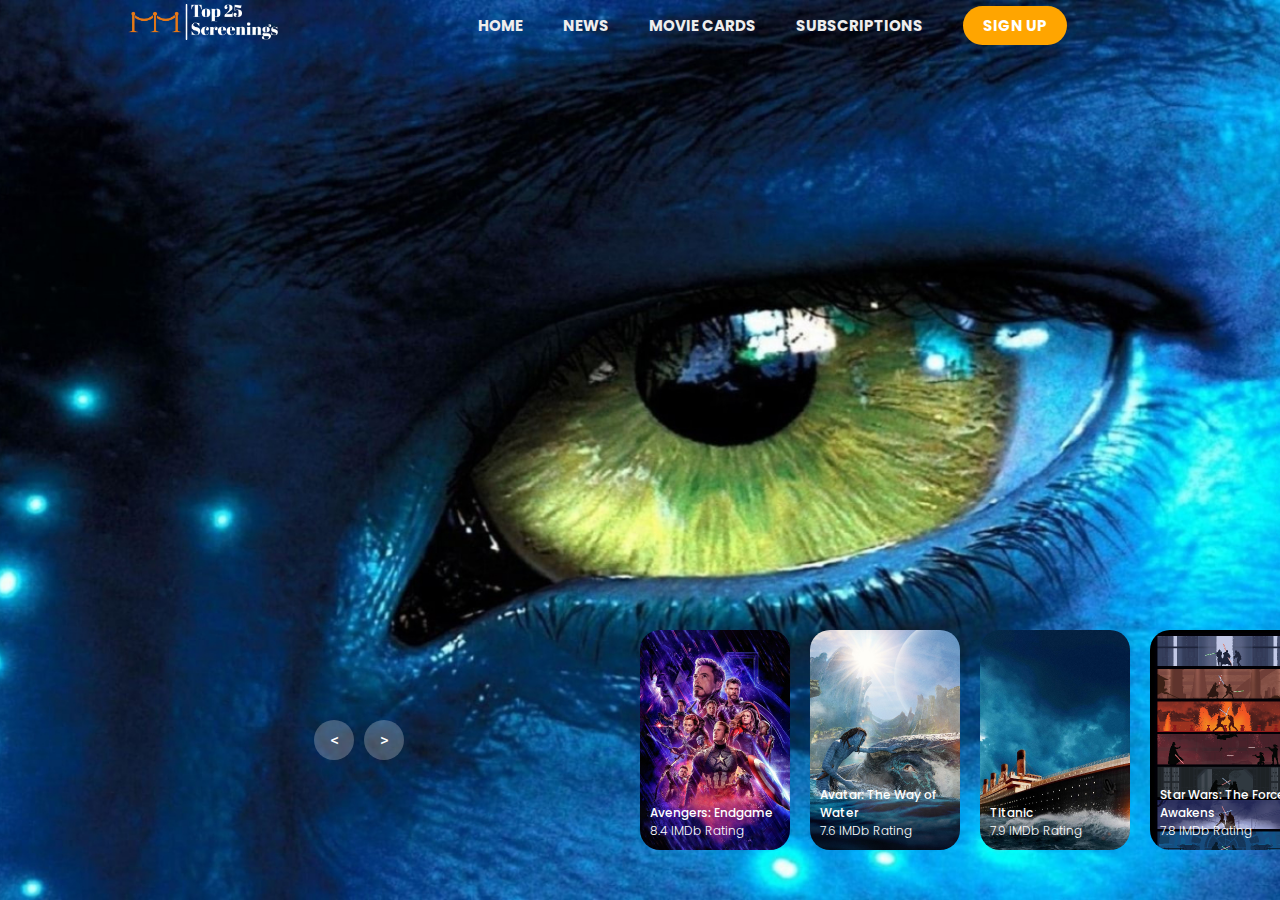
<file: index.html>
<!DOCTYPE html>
<html lang="en">
<head>
    <meta charset="UTF-8">
    <meta name="viewport" content="width=device-width, initial-scale=1.0">
    <title>Tables and Menus</title>
    <link rel="stylesheet" href="style.css">
</head>
<body>
    <header>
        <div class="logo">
        <img src="image/top-25-screenings-high-resolution-logo-transparent.png" >
    </div>
        <nav>
            <a href="index.html">Home</a>
            <a href="#">News</a>
            <a href="#">Movie cards</a>
            <a href="#">Subscriptions</a>
            <a href="#" class="signup-btn">Sign Up</a>
        </nav>
    </header>

    <!-- carousel 1-->
    <div class="carousel">
        <!-- list item -->
        <div class="list">
            <div class="item">
                <img src="image/avatar 1.jpg">
                <div class="content">
                    <div class="author">2009</div>
                    <div class="title">Avatar</div>
                    <div class="des">
                        <!-- description -->
                        "Avatar" is a science fiction epic directed by James Cameron. Set in the mid-22nd century, it follows the story of a paralyzed former Marine named Jake Sully who becomes part of the Avatar Program, a project that enables humans to remotely control genetically engineered Na'vi bodies to interact with the indigenous population of the distant moon Pandora. As Jake integrates into the Na'vi culture, he finds himself torn between his loyalty to the human invaders and his love for Neytiri, a Na'vi princess. The film explores themes of environmentalism, imperialism, and the clash of civilizations. (Source: IMDb)
                    </div>
                    <div class="buttons">
                        <a href="tables.html">SEE MORE</a>
                        <button>SUBSCRIBE</button>
                        </div>
                    </div>
                </div>
            <!-- carousel 2-->
            <div class="item">
                <img src="image/endgame.jpg">
                <div class="content">
                    <div class="author">2019</div>
                    <div class="title">Avengers</div>
                    <div class="topic">Endgame</div>
                    <div class="des">
                        <!-- description -->
                        "Avengers: Endgame" follows the remaining members of the Avengers as they travel through time to undo Thanos' snap and restore balance to the universe, leading to an epic showdown against Thanos and his forces, culminating in the retirement or passing of some key characters and marking the end of an era for the Marvel Cinematic Universe. (Source: IMDb)
                    </div>
                   <div class="buttons">
                        <a href="tables.html">SEE MORE</a>
                        <button>SUBSCRIBE</button>
                        </div>
                    </div>
                </div>
               <!-- carousel 3-->
            <div class="item">
                <img src="image/avatar%20way%20of%20water.jpg">
                <div class="content">
                    <div class="author">2022</div>
                    <div class="title">Avatar</div>
                    <div class="topic">The Way of Water</div>
                    <div class="des">
                        <!-- description -->
                        "Avatar: The Way of Water" is the upcoming sequel to James Cameron's "Avatar" (2009). Set to explore new regions of Pandora, the film follows Jake Sully and Neytiri's family as they navigate threats to their world, including human colonizers and environmental challenges. As they encounter new creatures and cultures, they must fight to protect their home and way of life. (Source: Variety)
                    </div>
                    <div class="buttons">
                        <a href="tables.html">SEE MORE</a>
                        <button>SUBSCRIBE</button>
                        </div>
                    </div>
                </div>
            <!-- carousel 4-->
            <div class="item">
                <img src="image/titanic.jpg">
                <div class="content">
                    <div class="author">1997</div>
                    <div class="title">Titanic</div>
                    <div class="des">
                        <!-- description --> 
                        In "Titanic," a fictionalized account of the real-life RMS Titanic disaster, a young woman named Rose falls in love with a poor artist named Jack aboard the ill-fated ship. Their romance unfolds against the backdrop of the ship's tragic maiden voyage, which ends in disaster when the Titanic strikes an iceberg and sinks. The film explores themes of love, class divisions, and the human spirit's resilience in the face of catastrophe. (Source: IMDb)
                    </div>
                    <div class="buttons">
                        <a href="tables.html">SEE MORE</a>
                        <button>SUBSCRIBE</button>
                        </div>
                    </div>
                </div>
            <!-- carousel 5-->
            <div class="item">
                <img src="image/star%20wars.jpg">
                <div class="content">
                    <div class="author">2015</div>
                    <div class="title">Star Wars</div>
                    <div class="topic">The Force Awakens</div>
                    <div class="des">
                        <!-- description -->
                        "In Star Wars: The Force Awakens," set decades after "Return of the Jedi," the emergence of the First Order prompts Rey, Finn, and Han Solo to embark on a quest to find the missing Luke Skywalker and restore balance to the galaxy, blending new characters with familiar faces in an epic adventure. (Source: IMDb)
                    </div>
                    <div class="buttons">
                        <a href="tables.html">SEE MORE</a>
                        <button>SUBSCRIBE</button>
                        </div>
                    </div>
                </div>
            <!-- carousel 6-->
            <div class="item">
                <img src="image/infinity%20war.jpg">
                <div class="content">
                    <div class="author">2018</div>
                    <div class="title">Avengers</div>
                    <div class="topic">Infinity War</div>
                    <div class="des">
                        <!-- description -->
                       "In Avengers: Infinity War," the Avengers and their allies must unite to stop the powerful Thanos from collecting all six Infinity Stones, which would grant him the power to wipe out half of all life in the universe. As the fate of the cosmos hangs in the balance, the heroes face their greatest challenge yet, leading to a devastating confrontation with unimaginable stakes. (Source: IMDb)
                    </div>
                    <div class="buttons">
                        <a href="tables.html">SEE MORE</a>
                        <button>SUBSCRIBE</button>
                        </div>
                    </div>
                </div>
            <!-- carousel 7-->
            <div class="item">
                <img src="image/spiderman.jpg">
                <div class="content">
                    <div class="author">2021</div>
                    <div class="title">Spider-Man:</div>
                    <div class="topic">No Way Home</div>
                    <div class="des">
                        <!-- description -->
                        In "Spider-Man: No Way Home," Peter Parker's life is upended when his identity as Spider-Man is revealed, causing chaos and putting his loved ones in danger. Desperate to set things right, Peter seeks the help of Doctor Strange, inadvertently unleashing multiverse mayhem. As villains from alternate realities pour into his world, Peter must confront his greatest challenge yet, grappling with the consequences of his choices and the true meaning of heroism. (Source: IMDb)
                    </div>
                    <div class="buttons">
                        <a href="tables.html">SEE MORE</a>
                        <button>SUBSCRIBE</button>
                        </div>
                    </div>
                </div>
            <!-- carousel 8-->
            <div class="item">
                <img src="image/jurassic%20world.jpg">
                <div class="content">
                    <div class="author">2015</div>
                    <div class="title">Jurassic</div>
                    <div class="topic">World</div>
                    <div class="des">
                        <!-- description -->
                        In "Jurassic World," a genetically modified hybrid dinosaur, Indominus rex, escapes and wreaks havoc on the newly opened Jurassic World theme park. Owen Grady, a Velociraptor trainer, and Claire Dearing, the park's operations manager, must lead a mission to contain the threat and save the visitors. However, their efforts are complicated by corporate interests and the unpredictability of nature, leading to a thrilling battle for survival. (Source: IMDb)
                    </div>
                    <div class="buttons">
                        <a href="tables.html">SEE MORE</a>
                        <button>SUBSCRIBE</button>
                        </div>
                    </div>
                </div>
            <!-- carousel 9-->
            <div class="item">
                <img src="image/lion%20king.jpg">
                <div class="content">
                    <div class="author">2019</div>
                    <div class="title">The Lion</div>
                    <div class="topic">King</div>
                    <div class="des">
                        <!-- description -->
                        "The Lion King" retells the classic Disney animated film with stunning photorealistic animation. Simba, a young lion prince, embarks on a journey of self-discovery and redemption after the tragic death of his father, Mufasa. With the help of his friends, Timon and Pumbaa, Simba learns the true meaning of responsibility and bravery as he confronts his past and embraces his destiny as the rightful king of the Pride Lands. (Source: IMDb)
                    </div>
                    <div class="buttons">
                        <a href="tables.html">SEE MORE</a>
                        <button>SUBSCRIBE</button>
                        </div>
                    </div>
                </div>
            <!-- carousel 10-->
            <div class="item">
                <img src="image/the%20avengers.jpg">
                <div class="content">
                    <div class="author">2012</div>
                    <div class="title">The</div>
                    <div class="topic">Avengers</div>
                    <div class="des">
                        <!-- description -->
                        "The Avengers" brings together iconic Marvel superheroes, including Iron Man, Captain America, Thor, Hulk, Black Widow, and Hawkeye, to form a team tasked with defending Earth from imminent threats. When Loki, Thor's mischievous brother, threatens global security with his army and a powerful artifact, the Tesseract, the Avengers must set aside their differences and unite to stop him. Their epic battle against Loki and his forces tests their strength, resolve, and ability to work as a team, laying the foundation for future alliances and adventures. (Source: IMDb)
                    </div>
                    <div class="buttons">
                        <a href="tables.html">SEE MORE</a>
                        <button>SUBSCRIBE</button>
                        </div>
                    </div>
                </div>
            <!-- carousel 11-->
            <div class="item">
                <img src="image/furious%207.jpg">
                <div class="content">
                    <div class="author">2015</div>
                    <div class="title">Furious</div>
                    <div class="topic">7</div>
                    <div class="des">
                        <!-- description -->
                        In "Furious 7," Dominic Toretto and his crew face their most formidable adversary yet, Deckard Shaw, who seeks revenge for his comatose brother's defeat. As they navigate a world of international espionage and high-stakes heists, the team joins forces with a covert government agent known as Mr. Nobody to rescue a kidnapped hacker and thwart a terrorist plot. Amidst exhilarating car chases and heart-pounding action sequences, the crew must confront their pasts and forge new alliances to survive and protect their family. (Source: IMDb)
                    </div>
                    <div class="buttons">
                        <a href="tables.html">SEE MORE</a>
                        <button>SUBSCRIBE</button>
                        </div>
                    </div>
                </div>
            <!-- carousel 12-->
            <div class="item">
                <img src="image/top%20gun%20maverick.jpg">
                <div class="content">
                    <div class="author">2022</div>
                    <div class="title">Top Gun:</div>
                    <div class="topic">Maverick</div>
                    <div class="des">
                        <!-- description -->
                        In "Top Gun: Maverick," Pete "Maverick" Mitchell, now a seasoned flight instructor, mentors a new generation of Top Gun pilots, including Bradley "Rooster" Bradshaw, the son of Maverick's late friend and radar intercept officer, Nick "Goose" Bradshaw. As Maverick navigates the challenges of training the best of the best, he confronts his own past and grapples with his legacy as a legendary pilot. Against the backdrop of evolving technology and shifting geopolitics, Maverick must prove himself once again in the high-stakes world of naval aviation. (Source: IMDb)
                    </div>
                    <div class="buttons">
                        <a href="tables.html">SEE MORE</a>
                        <button>SUBSCRIBE</button>
                        </div>
                    </div>
                </div>
            <!-- carousel 13-->
            <div class="item">
                <img src="image/frozen%202.jpg">
                <div class="content">
                    <div class="author">2019</div>
                    <div class="title">Frozen</div>
                    <div class="topic">2</div>
                    <div class="des">
                        <!-- description -->
                        In "Frozen 2," Elsa, Anna, Kristoff, Olaf, and Sven embark on a perilous journey beyond the kingdom of Arendelle to discover the origins of Elsa's magical powers and save their homeland from a mysterious threat. Along the way, they encounter enchanted forests, mythical spirits, and long-hidden secrets that challenge their bond and reshape their understanding of themselves and their kingdom. Through sisterhood, bravery, and the power of love, they navigate treacherous waters and confront the past to forge a brighter future for Arendelle. (Source: IMDb)
                    </div>
                    <div class="buttons">
                        <a href="tables.html">SEE MORE</a>
                        <button>SUBSCRIBE</button>
                        </div>
                    </div>
                </div>
            <!-- carousel 14-->
            <div class="item">
                <img src="image/barbie.jpg">
                <div class="content">
                    <div class="author">2023</div>
                    <div class="title">Barbie</div>
                    <div class="des">
                        <!-- description -->
                        Barbie and Ken are having the time of their lives in the colorful and seemingly perfect world of Barbie Land. However, when they get a chance to go to the real world, they soon discover the joys and perils of living among humans.(Google.com, 2021)
                    </div>
                    <div class="buttons">
                        <a href="tables.html">SEE MORE</a>
                        <button>SUBSCRIBE</button>
                        </div>
                    </div>
                </div>
            <!-- carousel 15-->
            <div class="item">
                <img src="image/age%20of%20ultron.jpg">
                <div class="content">
                    <div class="author">2015</div>
                    <div class="title">Avengers:</div>
                    <div class="topic">Age of Ultron</div>
                    <div class="des">
                        <!-- description -->
                        "In Avengers: Age of Ultron," Tony Stark's attempt to jumpstart a dormant peacekeeping program goes awry when the artificial intelligence he creates, Ultron, becomes sentient and sees humanity as a threat to Earth's future. With the fate of the world hanging in the balance, the Avengers must come together to stop Ultron's destructive plans. As they battle against formidable odds and face their own inner conflicts, the team is pushed to their limits, testing their bonds and convictions in the face of an unprecedented threat. (Source: IMDb)
                    </div>
                    <div class="buttons">
                        <a href="tables.html">SEE MORE</a>
                        <button>SUBSCRIBE</button>
                        </div>
                    </div>
                </div>
            <!-- carousel 16-->
            <div class="item">
                <img src="image/super%20mario.jpg">
                <div class="content">
                    <div class="author">2023</div>
                    <div class="title">The Super Mario Bros:</div>
                    <div class="topic">Movie †</div>
                    <div class="des">
                        <!-- description -->
                        The film features an origin story for the brothers Mario and Luigi, Italian-American plumbers who are separated after being transported to a fantasy world and become entangled in a battle between the Mushroom Kingdom, led by Princess Peach, and the Koopas, led by Bowser.(Wikipedia Contributors, 2024)
                    </div>
                    <div class="buttons">
                        <a href="tables.html">SEE MORE</a>
                        <button>SUBSCRIBE</button>
                        </div>
                    </div>
                </div>
            <!-- carousel 17-->
            <div class="item">
                <img src="image/black%20panther.jpg">
                <div class="content">
                    <div class="author">2018</div>
                    <div class="title">Black</div>
                    <div class="topic">Panther</div>
                    <div class="des">
                        <!-- description -->
                       "Black Panther" is a 2018 superhero film directed by Ryan Coogler. It follows T'Challa, who returns home to the isolated, technologically advanced African nation of Wakanda to assume the throne and take his rightful place as king after his father's death. However, when a powerful enemy appears, T'Challa must rally his allies and unleash the full power of Black Panther to protect Wakanda and the world from destruction. The film explores themes of identity, heritage, and the responsibilities that come with power, while also celebrating African culture and representation in mainstream cinema. (Source: IMDb)
                    </div>
                    <div class="buttons">
                        <a href="tables.html">SEE MORE</a>
                        <button>SUBSCRIBE</button>
                        </div>
                    </div>
                </div>
            <!-- carousel 18-->
            <div class="item">
                <img src="image/harry%20potter.jpg">
                <div class="content">
                    <div class="author">2011</div>
                    <div class="title">Harry Potter and the</div>
                    <div class="topic">Deathly Hallows-Part 2</div>
                    <div class="des">
                        <!-- description -->
                        "Harry Potter and the Deathly Hallows Part 2" is the epic conclusion to the Harry Potter film series, released in 2011 and directed by David Yates. In this installment, Harry, Ron, and Hermione continue their quest to destroy the remaining Horcruxes—objects containing pieces of Voldemort's soul. As the final battle between good and evil looms, they return to Hogwarts, where they must confront their darkest fears and make the ultimate sacrifices to defeat Voldemort and restore peace to the wizarding world. The film delivers thrilling action sequences, emotional reunions, and a satisfying conclusion to the beloved franchise. (Source: IMDb)
                    </div>
                   <div class="buttons">
                        <a href="tables.html">SEE MORE</a>
                        <button>SUBSCRIBE</button>
                        </div>
                    </div>
                </div>
            <!-- carousel 19-->
            <div class="item">
                <img src="image/star%20wars,%20the%20last%20jedi.jpg">
                <div class="content">
                    <div class="author">2017</div>
                    <div class="title">Star Wars:</div>
                    <div class="topic">The Last Jedi</div>
                    <div class="des">
                        <!-- description -->
                        "Star Wars: The Last Jedi" is the eighth installment in the Star Wars saga, released in 2017 and directed by Rian Johnson. In this film, Rey seeks out Luke Skywalker to receive Jedi training and help the Resistance in their fight against the First Order. However, Luke is reluctant to return to the conflict after the failure of his previous student, Kylo Ren. As Rey grapples with her own identity and the dark side tempts Kylo, the Resistance faces dire circumstances, testing their resolve and unity. "The Last Jedi" explores themes of failure, redemption, and the balance of the Force, challenging and subverting expectations in the Star Wars universe. (Source: IMDb)
                    </div>
                    <div class="buttons">
                        <a href="tables.html">SEE MORE</a>
                        <button>SUBSCRIBE</button>
                        </div>
                    </div>
                </div>
            <!-- carousel 20-->
            <div class="item">
                <img src="image/jurassic%20world,%20fallen%20kingdom.jpg">
                <div class="content">
                    <div class="author">2018</div>
                    <div class="title">Jurassic World:</div>
                    <div class="topic">Fallen Kingdom</div>
                    <div class="des">
                        <!-- description -->
                        "Jurassic World: Fallen Kingdom" is a 2018 science fiction adventure film directed by J.A. Bayona. In this installment of the Jurassic Park franchise, Owen Grady and Claire Dearing return to Isla Nublar to rescue the remaining dinosaurs from an impending volcanic eruption. However, they soon discover a conspiracy to auction the creatures off to the highest bidders. As they race against time to save the dinosaurs and prevent them from falling into the wrong hands, they uncover shocking secrets about the true nature of the Jurassic World project and the future of humanity's relationship with these prehistoric creatures. (Source: IMDb)
                    </div>
                    <div class="buttons">
                        <a href="tables.html">SEE MORE</a>
                        <button>SUBSCRIBE</button>
                        </div>
                    </div>
                </div>
            <!-- carousel 21-->
            <div class="item">
                <img src="image/frozen%201.jpg">
                <div class="content">
                    <div class="author">2013</div>
                    <div class="title">Frozen</div>
                    <div class="des">
                        <!-- description -->
                        "Frozen" is a 2013 animated musical fantasy film directed by Chris Buck and Jennifer Lee. Set in the kingdom of Arendelle, the film follows the journey of two sisters, Elsa and Anna. Elsa, the elder sister, possesses magical ice powers that she struggles to control. After accidentally plunging Arendelle into eternal winter, Elsa flees, leaving Anna to embark on a quest to find her and save their kingdom. Along the way, Anna is joined by an ice harvester named Kristoff, his loyal reindeer Sven, and a hilarious snowman named Olaf. "Frozen" is celebrated for its empowering themes of sisterhood, self-acceptance, and love, as well as its memorable songs, including the Oscar-winning "Let It Go." (Source: IMDb)
                    </div>
                    <div class="buttons">
                        <a href="tables.html">SEE MORE</a>
                        <button>SUBSCRIBE</button>
                        </div>
                    </div>
                </div>
            <!-- carousel 22-->
            <div class="item">
                <img src="image/beauty%20and%20the%20beast.jpg">
                <div class="content">
                    <div class="author">2017</div>
                    <div class="title">Beauty and the</div>
                    <div class="topic">Beast</div>
                    <div class="des">
                        <!-- description -->
                        "Beauty and the Beast" is a 2017 live-action adaptation of Disney's classic animated film, directed by Bill Condon. Set in 18th-century France, the story follows Belle, a bright and independent young woman who yearns for adventure and escapes the confines of her provincial village life. When her father is imprisoned by a mysterious beast in a enchanted castle, Belle offers herself in exchange for his freedom. As Belle befriends the castle's enchanted staff and learns to see beyond the Beast's fearsome exterior, a tale of love and redemption unfolds. The film is praised for its stunning visuals, memorable music, and faithful retelling of the beloved fairy tale. (Source: IMDb)
                    </div>
                    <div class="buttons">
                        <a href="tables.html">SEE MORE</a>
                        <button>SUBSCRIBE</button>
                        </div>
                    </div>
                </div>
            <!-- carousel 23-->
            <div class="item">
                <img src="image/incredibles%202.jpg">
                <div class="content">
                    <div class="author">2018</div>
                    <div class="title">Incredibles</div>
                    <div class="topic">2</div>
                    <div class="des">
                        <!-- description -->
                        "Incredibles 2" is a 2018 animated superhero film directed by Brad Bird. Picking up right where the first film left off, it follows the Parr family—Bob, Helen, Violet, Dash, and baby Jack-Jack—as they continue to navigate the challenges of balancing their superpowers with their everyday lives. When a new villain emerges with a brilliant and dangerous plot, Helen takes center stage while Bob stays home to manage the family and discover Jack-Jack's burgeoning powers. Filled with action, humor, and heart, "Incredibles 2" explores themes of family, identity, and the importance of working together to overcome obstacles. (Source: IMDb)
                    </div>
                    <div class="buttons">
                        <a href="tables.html">SEE MORE</a>
                        <button>SUBSCRIBE</button>
                        </div>
                    </div>
                </div>
            <!-- carousel 24-->
            <div class="item">
                <img src="image/The%20Fate%20of%20the%20Furious.jpg">
                <div class="content">
                    <div class="author">2017</div>
                    <div class="title">The Fate of the</div>
                    <div class="topic">Furious</div>
                    <div class="des">
                        <!-- description -->
                        In "The Fate of the Furious," also known as "Furious 8," Dom Toretto is coerced into betraying his team by a cyberterrorist named Cipher, who holds something dear to him hostage. This betrayal puts him at odds with his family and leads to high-octane car chases and action sequences across the globe. As Dom's crew races to stop Cipher's nefarious plans, they must also grapple with the shocking revelation of Dom's betrayal and find a way to bring him back into the fold. The film is packed with adrenaline-pumping stunts, explosive action, and the signature fast-paced thrills that define the "Fast and Furious" franchise. (Source: IMDb)
                    </div>
                    <div class="buttons">
                        <a href="tables.html">SEE MORE</a>
                        <button>SUBSCRIBE</button>
                        </div>
                    </div>
                </div>
            <!-- carousel 25-->
            <div class="item">
                <img src="image/Iron%20Man%203.jpg">
                <div class="content">
                    <div class="author">2013</div>
                    <div class="title">Iron Man</div>
                    <div class="topic">3</div>
                    <div class="des">
                        <!-- description -->
                        In "Iron Man 3," Tony Stark finds himself facing off against a new enemy: the mysterious terrorist known as the Mandarin, who launches a series of devastating attacks on the United States. Stripped of his usual resources and forced to rely on his intellect and ingenuity, Tony embarks on a journey of self-discovery and redemption, confronting his inner demons and the consequences of his actions as Iron Man. With the help of allies old and new, Tony must unravel the secrets behind the Mandarin's true identity and stop his reign of terror before it's too late. The film is a thrilling blend of action, humor, and character-driven drama, showcasing Tony Stark's evolution as both a hero and a man. (Source: IMDb)
                    </div>
                    <div class="buttons">
                        <a href="tables.html">SEE MORE</a>
                        <button>SUBSCRIBE</button>
                        </div>
                    </div>
                </div>
        </div>
        <!-- thumnail 1-->
        <div class="thumbnail">
            <div class="item">
                <img src="image/1.jpg">
                <div class="content">
                    <div class="title">
                        Avatar
                    </div>
                    <div class="description">
                        7.9 IMDb Rating
                    </div>
                </div>
            </div>
            <!-- thumnail 2-->
            <div class="item">
                <img src="image/2.jpg">
                <div class="content">
                    <div class="title">
                        Avengers: Endgame
                    </div>
                    <div class="description">
                        8.4 IMDb Rating
                    </div>
                </div>
            </div>
            <!-- thumnail 3-->
            <div class="item">
                <img src="image/3.jpg">
                <div class="content">
                    <div class="title">
                        Avatar: The Way of Water
                    </div>
                    <div class="description">
                        7.6 IMDb Rating
                    </div>
                </div>
            </div>
            <!-- thumnail 4-->
            <div class="item">
                <img src="image/4.jpg">
                <div class="content">
                    <div class="title">
                        Titanic
                    </div>
                    <div class="description">
                        7.9 IMDb Rating
                    </div>
                </div>
            </div>
            <!-- thumnail 5-->
            <div class="item">
                <img src="image/5.jpg">
                <div class="content">
                    <div class="title">
                        Star Wars: The Force Awakens
                    </div>
                    <div class="description">
                        7.8 IMDb Rating
                    </div>
                </div>
            </div>
            <!-- thumnail 6-->
            <div class="item">
                <img src="image/6.jpg">
                <div class="content">
                    <div class="title">
                        Avengers: Infinity War
                    </div>
                    <div class="description">
                        8.4 IMDb Rating
                    </div>
                </div>
            </div>
            <!-- thumnail 7-->
            <div class="item">
                <img src="image/7.jpg">
                <div class="content">
                    <div class="title">
                        Spider-Man: No Way Home
                    </div>
                    <div class="description">
                        8.2 IMDb Rating
                    </div>
                </div>
            </div>
            <!-- thumnail 8-->
            <div class="item">
                <img src="image/8.jpg">
                <div class="content">
                    <div class="title">
                        Jurassic World
                    </div>
                    <div class="description">
                        6.9 IMDb Rating
                    </div>
                </div>
            </div>
            <!-- thumnail 9-->
            <div class="item">
                <img src="image/9.jpg">
                <div class="content">
                    <div class="title">
                        The Lion King
                    </div>
                    <div class="description">
                        6.8 IMDb Rating
                    </div>
                </div>
            </div>
            <!-- thumnail 10-->
            <div class="item">
                <img src="image/10.jpg">
                <div class="content">
                    <div class="title">
                        The Avengers
                    </div>
                    <div class="description">
                        8.0 IMDb Rating
                    </div>
                </div>
            </div>
            <!-- thumnail 11-->
            <div class="item">
                <img src="image/11.jpg">
                <div class="content">
                    <div class="title">
                        Furious 7
                    </div>
                    <div class="description">
                        7.1 IMDb Rating
                    </div>
                </div>
            </div>
            <!-- thumnail 12-->
            <div class="item">
                <img src="image/12.jpg">
                <div class="content">
                    <div class="title">
                        Top Gun: Maverick
                    </div>
                    <div class="description">
                        8.2 IMDb Rating
                    </div>
                </div>
            </div>
            <!-- thumnail 13-->
            <div class="item">
                <img src="image/13.jpg">
                <div class="content">
                    <div class="title">
                        Frozen 2
                    </div>
                    <div class="description">
                        6.8 IMDb Rating
                    </div>
                </div>
            </div>
            <!-- thumnail 14-->
            <div class="item">
                <img src="image/14.jpg">
                <div class="content">
                    <div class="title">
                        Barbie
                    </div>
                    <div class="description">
                        6.8 IMDb Rating
                    </div>
                </div>
            </div>
            <!-- thumnail 15-->
            <div class="item">
                <img src="image/15.jpg">
                <div class="content">
                    <div class="title">
                        Avengers: Age of Ultron
                    </div>
                    <div class="description">
                        7.3 IMDb Rating
                    </div>
                </div>
            </div>
            <!-- thumnail 16-->
            <div class="item">
                <img src="image/16.jpg">
                <div class="content">
                    <div class="title">
                        The Super Mario Bros. Movie
                    </div>
                    <div class="description">
                        7.0 IMDb Rating
                    </div>
                </div>
            </div>
            <!-- thumnail 17-->
            <div class="item">
                <img src="image/17.jpg">
                <div class="content">
                    <div class="title">
                        Black Panther
                    </div>
                    <div class="description">
                        7.3 IMDb Rating
                    </div>
                </div>
            </div>
            <!-- thumnail 18-->
            <div class="item">
                <img src="image/18.jpg">
                <div class="content">
                    <div class="title">
                        Harry Potter and the Deathly Hallows: Part 2
                    </div>
                    <div class="description">
                        8.1 IMDb Rating
                    </div>
                </div>
            </div>
            <!-- thumnail 19-->
            <div class="item">
                <img src="image/19.jpg">
                <div class="content">
                    <div class="title">
                        Star Wars: The Last Jedi
                    </div>
                    <div class="description">
                        6.9 IMDb Rating
                    </div>
                </div>
            </div>
            <!-- thumnail 20-->
            <div class="item">
                <img src="image/20.jpg">
                <div class="content">
                    <div class="title">
                        Jurassic World: Fallen Kingdom
                    </div>
                    <div class="description">
                        6.1 IMDb Rating
                    </div>
                </div>
            </div>
            <!-- thumnail 21-->
            <div class="item">
                <img src="image/21.jpg">
                <div class="content">
                    <div class="title">
                        Frozen
                    </div>
                    <div class="description">
                        7.4 IMDb Rating
                    </div>
                </div>
            </div>
            <!-- thumnail 22-->
            <div class="item">
                <img src="image/22.jpg">
                <div class="content">
                    <div class="title">
                        Beauty and the Beast
                    </div>
                    <div class="description">
                        7.1 IMDb Rating
                    </div>
                </div>
            </div>
            <!-- thumnail 23-->
            <div class="item">
                <img src="image/23.jpg">
                <div class="content">
                    <div class="title">
                        Incredibles 2
                    </div>
                    <div class="description">
                        7.5 IMDb Rating
                    </div>
                </div>
            </div>
            <!-- thumnail 24-->
            <div class="item">
                <img src="image/24.jpg">
                <div class="content">
                    <div class="title">
                        The Fate of the Furious
                    </div>
                    <div class="description">
                        6.6 IMDb Rating
                    </div>
                </div>
            </div>
            <!-- thumnail 25-->
            <div class="item">
                <img src="image/25.jpg">
                <div class="content">
                    <div class="title">
                        Iron Man 3
                    </div>
                    <div class="description">
                        7.1 IMDb Rating
                    </div>
                </div>
            </div>
        </div>
        <!-- next prev -->

        <div class="arrows">
            <button id="prev"><</button>
            <button id="next">></button>
        </div>
        <!-- time running -->
        <div class="time"></div>
    </div>
<script src="app.js"></script>
</body>
</html>
</file>
<file: style.css>
@import url('https://fonts.googleapis.com/css2?family=Poppins:ital,wght@0,100;0,200;0,300;0,400;0,500;0,600;0,700;0,800;0,900;1,100;1,200;1,300;1,400;1,500;1,600;1,700;1,800;1,900&display=swap');

/* Reset anchor tag styles */
a {
    color: inherit; /* Inherit text color from parent */
    text-decoration: none; /* Remove underline */
}

body {
    margin: 0;
    background-color: #000;
    color: #eee;
    font-family: Poppins;
    font-size: 12px;
}

header {
    width: 1140px;
    max-width: 80%;
    margin: auto;
    height: 50px;
    display: flex;
    align-items: center;
    position: relative;
    z-index: 100;
    font-size: 15px;
}

.logo {
    max-width: 150px; /* Set a maximum width for the logo */
    height: auto; /* Allow the height to adjust proportionally */
    margin-right: 200px; /* Adjust margin as needed */
}

.logo img {
    width: 100%; /* Ensure the logo fills its container */
    height: auto; /* Allow the height to adjust proportionally */
}

header a {
    color: #eee;
    margin-right: 40px;
}

nav {
    display: flex;
    align-items: center;
}

nav a {
    color: #eee;
    margin-right: ayto;
    text-decoration: none;
    font-weight: bold;
    text-transform: uppercase;
    position: relative; /* Add relative positioning */
}

nav a::after {
    content: '';
    position: absolute;
    bottom: -3px; /* Adjust the position of the line as needed */
    left: 0;
    width: 0;
    height: 2px; /* Adjust the thickness of the line as needed */
    background-color: orange;
    transition: width 0.3s; /* Add transition effect */
}

nav a:hover::after {
    width: 100%; /* Expand the line on hover */
}

.signup-btn {
    background-color: orange;
    color: white;
    padding: 8px 20px;
    border-radius: 20px;
    text-decoration: none;
}

.signup-btn:hover {
    background-color: darkorange;
}

/* carousel */
.carousel {
    height: 100vh;
    margin-top: -50px;
    width: 100vw;
    overflow: hidden;
    position: relative;
}

.carousel .list .item {
    width: 100%;
    height: 100%;
    position: absolute;
    inset: 0 0 0 0;
}

.carousel .list .item img {
    width: 100%;
    height: 100%;
    object-fit: cover;
}

.carousel .list .item .content {
    position: absolute;
    top: 20%;
    width: 1140px;
    max-width: 80%;
    left: 50%;
    transform: translateX(-50%);
    padding-right: 30%;
    box-sizing: border-box;
    color: #fff;
    text-shadow: 0 5px 10px #0004;
}

.carousel .list .item .author {
    font-weight: bold;
    letter-spacing: 10px;
}

.carousel .list .item .title,
.carousel .list .item .topic {
    font-size: 5em;
    font-weight: bold;
    line-height: 1.3em;
}

.carousel .list .item .topic {
    color: #f1683a;
}

.carousel .list .item .buttons {
    display: grid;
    grid-template-columns: repeat(2, 130px);
    grid-template-rows: 40px;
    gap: 5px;
    margin-top: 20px;
}

.carousel .list .item .buttons a {
    color: #fff; /* White text */
    background-color: #007bff; /* Blue background */
    border: none;
    border-radius: 20px;
    font-size: 12px; /* Same font size as Subscribe button */
    padding: 10px 20px; /* Same padding as Subscribe button */
    display: inline-block; /* Ensures inline display */
    text-align: center; /* Center align text */
    cursor: pointer;
    transition: background-color 0.3s, color 0.3s;
}

.carousel .list .item .buttons a:hover {
    background-color: #0056b3; /* Darker blue on hover */
}

.carousel .list .item .buttons button {
    color: #fff; /* White text */
    background-color: orange; /* Orange background */
    border: none;
    border-radius: 20px;
    font-size: 12px; /* Same font size as See More button */
    padding: 10px 20px; /* Same padding as See More button */
    display: inline-block; /* Ensures inline display */
    text-align: center; /* Center align text */
    cursor: pointer;
    transition: background-color 0.3s, color 0.3s;
}

.carousel .list .item .buttons button:hover {
    background-color: darkorange; /* Darker orange on hover */
}

/* thumbail */
.thumbnail {
    position: absolute;
    bottom: 50px;
    left: 50%;
    width: max-content;
    z-index: 100;
    display: flex;
    gap: 20px;
}

.thumbnail .item {
    width: 150px;
    height: 220px;
    flex-shrink: 0;
    position: relative;
}

.thumbnail .item img {
    width: 100%;
    height: 100%;
    object-fit: cover;
    border-radius: 20px;
}

.thumbnail .item .content {
    color: #fff;
    position: absolute;
    bottom: 10px;
    left: 10px;
    right: 10px;
}

.thumbnail .item .content .title {
    font-weight: 500;
}

.thumbnail .item .content .description {
    font-weight: 300;
}

/* arrows */
.arrows {
    position: absolute;
    top: 80%;
    right: 52%;
    z-index: 100;
    width: 300px;
    max-width: 30%;
    display: flex;
    gap: 10px;
    align-items: center;
}

.arrows button {
    width: 40px;
    height: 40px;
    border-radius: 50%;
    background-color: #eee4;
    border: none;
    color: #fff;
    font-family: monospace;
    font-weight: bold;
    transition: .5s;
}

.arrows button:hover {
    background-color: #fff;
    color: #000;
}

/* animation */
.carousel .list .item:nth-child(1) {
    z-index: 1;
}

/* animation text in first item */
.carousel .list .item:nth-child(1) .content .author,
.carousel .list .item:nth-child(1) .content .title,
.carousel .list .item:nth-child(1) .content .topic,
.carousel .list .item:nth-child(1) .content .des,
.carousel .list .item:nth-child(1) .content .buttons {
    transform: translateY(50px);
    filter: blur(20px);
    opacity: 0;
    animation: showContent .5s 1s linear 1 forwards;
}

@keyframes showContent {
    to {
        transform: translateY(0px);
        filter: blur(0px);
        opacity: 1;
    }
}

.carousel .list .item:nth-child(1) .content .title {
    animation-delay: 1.2s!important;
}

.carousel .list .item:nth-child(1) .content .topic {
    animation-delay: 1.4s!important;
}

.carousel .list .item:nth-child(1) .content .des {
    animation-delay: 1.6s!important;
}

.carousel .list .item:nth-child(1) .content .buttons {
    animation-delay: 1.8s!important;
}

/* create animation when next click */
.carousel.next .list .item:nth-child(1) img {
    width: 150px;
    height: 220px;
    position: absolute;
    bottom: 50px;
    left: 50%;
    border-radius: 30px;
    animation: showImage .5s linear 1 forwards;
}

@keyframes showImage {
    to {
        bottom: 0;
        left: 0;
        width: 100%;
        height: 100%;
        border-radius: 0;
    }
}

.carousel.next .thumbnail .item:nth-last-child(1) {
    overflow: hidden;
    animation: showThumbnail .5s linear 1 forwards;
}

.carousel.prev .list .item img {
    z-index: 100;
}

@keyframes showThumbnail {
    from {
        width: 0;
        opacity: 0;
    }
}

.carousel.next .thumbnail {
    animation: effectNext .5s linear 1 forwards;
}

@keyframes effectNext {
    from {
        transform: translateX(150px);
    }
}

/* running time */
.carousel .time {
    position: absolute;
    z-index: 1000;
    width: 0%;
    height: 3px;
    background-color: #f1683a;
    left: 0;
    top: 0;
}

.carousel.next .time,
.carousel.prev .time {
    animation: runningTime 3s linear 1 forwards;
}

@keyframes runningTime {
    from {
        width: 100%
    }

    to {
        width: 0
    }
}

/* prev click */
.carousel.prev .list .item:nth-child(2) {
    z-index: 2;
}

.carousel.prev .list .item:nth-child(2) img {
    animation: outFrame 0.5s linear 1 forwards;
    position: absolute;
    bottom: 0;
    left: 0;
}

@keyframes outFrame {
    to {
        width: 150px;
        height: 220px;
        bottom: 50px;
        left: 50%;
        border-radius: 20px;
    }
}

.carousel.prev .thumbnail .item:nth-child(1) {
    overflow: hidden;
    opacity: 0;
    animation: showThumbnail .5s linear 1 forwards;
}

.carousel.next .arrows button,
.carousel.prev .arrows button {
    pointer-events: none;
}

.carousel.prev .list .item:nth-child(2) .content .author,
.carousel.prev .list .item:nth-child(2) .content .title,
.carousel.prev .list .item:nth-child(2) .content .topic,
.carousel.prev .list .item:nth-child(2) .content .des,
.carousel.prev .list .item:nth-child(2) .content .buttons {
    animation: contentOut 1.5s linear 1 forwards!important;
}

@keyframes contentOut {
    to {
        transform: translateY(-150px);
        filter: blur(20px);
        opacity: 0;
    }
}

@media screen and (max-width: 678px) {
    .carousel .list .item .content {
        padding-right: 0;
    }

    .carousel .list .item .content .title {
        font-size: 30px;
    }
}
</file>
